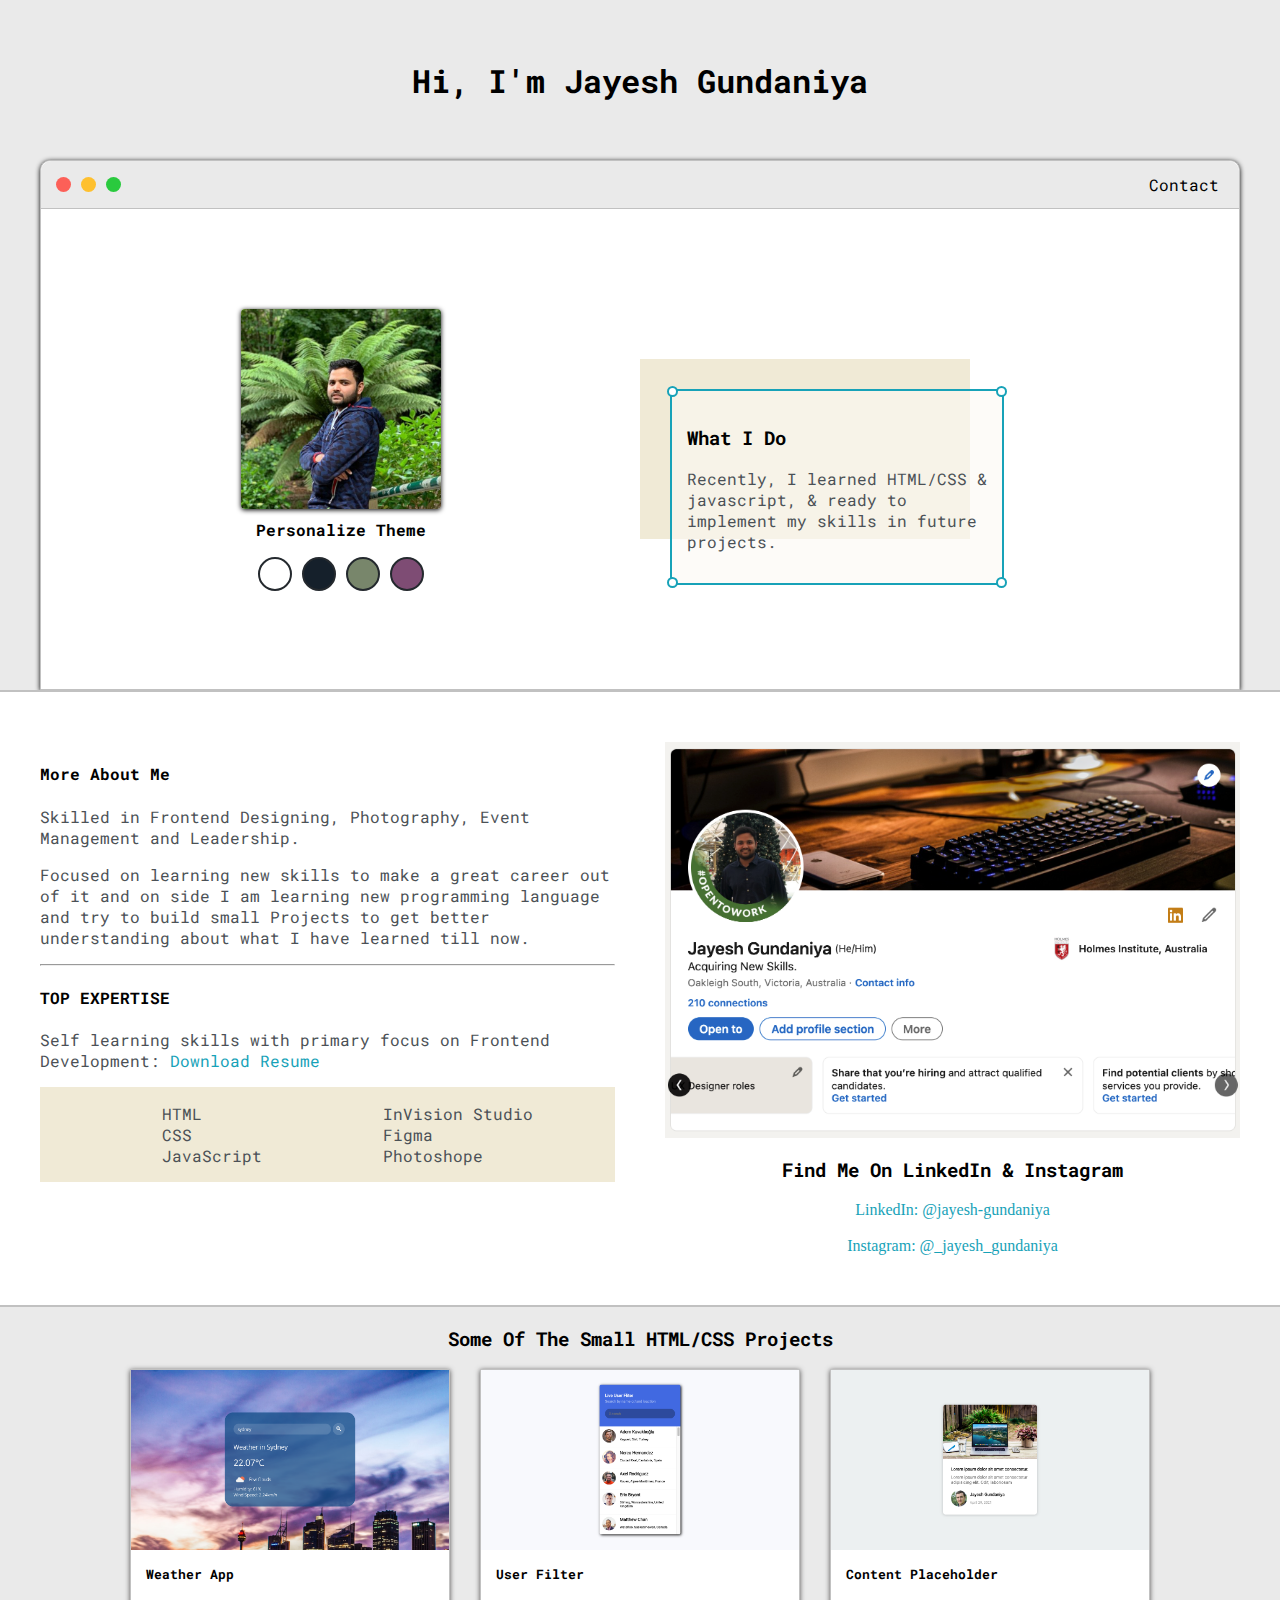
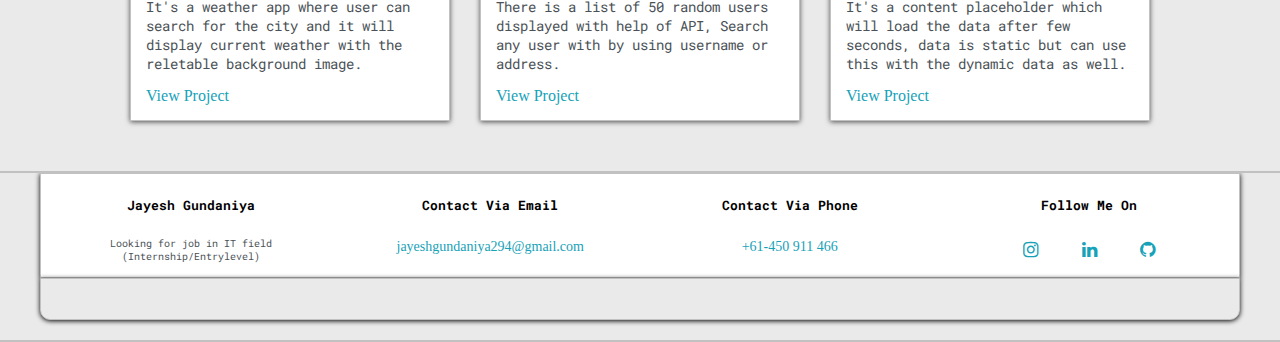
<file: index.html>
<!DOCTYPE html>
<html lang="en">
<head>
    <meta charset="UTF-8">
    <meta http-equiv="X-UA-Compatible" content="IE=edge">
    <meta name="viewport" content="width=device-width, initial-scale=1.0">
    <meta name="theme-color" content="#4285f4">
    <meta name="apple-mobile-web-app-status-bar-style" content="#4285f4">

    <link rel="stylesheet" href="./style.css">
    <link rel="stylesheet" href=
    "https://cdnjs.cloudflare.com/ajax/libs/font-awesome/4.6.3/css/font-awesome.css">
    <link id="theme-style" rel="stylesheet" href="">

    <link rel="preconnect" href="https://fonts.googleapis.com">
    <link rel="preconnect" href="https://fonts.gstatic.com" crossorigin>
    <link href="https://fonts.googleapis.com/css2?family=Open+Sans:wght@300&family=Roboto+Mono&display=swap" rel="stylesheet">
    
    <title>Jayesh's Portfolio</title>
</head>
<body>
    <section class="s1">
        <div class="main-container">
            <div class="greeting-wrap">
                <h1>Hi, I'm Jayesh Gundaniya</h1>
            </div>

            <div class="intro-wrap">
                <div class="nav-wrap">
                    <div class="dots-wrap">
                        <div class="browser-dot" id="dot-1"></div>
                        <div class="browser-dot" id="dot-2"></div>
                        <div class="browser-dot" id="dot-3"></div>
                    </div>
                    <ul id="navigation">
                        <li><a href="#bottom-container">Contact</a></li>
                    </ul> 
                </div>

                <div class="left-column">
                    <img id="profile-pic" src="images/jayesh.jpg" alt="jayesh">
                    <h4 style="text-align: center; line-height: 0;">Personalize Theme</h4>
                    <div id="theme-option-wrap">
                        <div data-mode="light" id="light-mode" class="theme-dot"></div>
                        <div data-mode="blue" id="blue-mode" class="theme-dot"></div>
                        <div data-mode="green" id="green-mode" class="theme-dot"></div>
                        <div data-mode="purple" id="purple-mode" class="theme-dot"></div>
                    </div>
                </div>

                <div class="right-column">
                    <div id="preview-shadow">
                        <div id="preview">
                            <div id="corner-tr" class="corner"></div>
                            <div id="corner-tl" class="corner"></div>
                            <h3>What I Do</h3>
                            <p>Recently, I learned HTML/CSS & javascript,
                                & ready to implement my skills in future projects.
                            </p>
                            <div id="corner-br" class="corner"></div>
                            <div id="corner-bl" class="corner"></div>
                        </div>
                    </div>
                </div>

            </div>
        </div>
    </section>

    <section class="s2">
        <div class="main-container">
            <div class="about-wrap">
                <div class="about-me">
                    <h4>More About Me</h4>
                    <p>Skilled in Frontend Designing, Photography, Event Management and Leadership.</p>
                    <p>Focused on learning new skills to make a great career 
                        out of it and on side I am learning new programming language 
                        and try to build small Projects to get better understanding about 
                        what I have learned till now.
                    </p>

                    <hr>
                        
                    <h4>TOP EXPERTISE</h4>
                    <p>Self learning skills with primary focus on Frontend Development: 
                        <a target="-blank" href="./others/resume.pdf">Download Resume</a>
                    </p>
                    
                    <div id="skills">
                        <ul> 
                            <li>HTML</li>
                            <li>CSS</li>
                            <li>JavaScript</li>
                        </ul>
                        <ul>
                            <li>InVision Studio</li>
                            <li>Figma</li>
                            <li>Photoshope</li>
                        </ul>
                    </div>
                </div>
                <div class="social-links">
                    <img class="social-img" src="./images/social.jpg" alt="">
                    <h3>Find Me On LinkedIn & Instagram</h3>

                    <a target="-blank" href="https://www.linkedin.com/in/jayesh-gundaniya/">LinkedIn: @jayesh-gundaniya</a>
                    <br>
                    <a target="-blank" href="https://instagram.com/_jayesh_gundaniya?r=nametag">Instagram: @_jayesh_gundaniya</a>
                </div>
            </div>
        </div>
    </section>

    <section class="s1">
        <div class="main-container">
            <h3 style="text-align: center;">Some Of The Small HTML/CSS Projects</h3>

            <div class="post-wrap">

                <div class="post">
                    <img class="post-img" src="./images/weather-img.png" alt="">
                    <div class="post-preview">
                        <h5 class="post-title">Weather App</h5>
                        <p class="post-intro">It's a weather app where user can search for the city and it will display current weather
                            with the reletable background image.
                        </p>
                        <a target="-blank" href="./Weather App copy/index.html">View Project</a>
                    </div>
                </div>   

                <div class="post">
                    <img class="post-img" src="./images/user-filter-img.png" alt="">
                    <div class="post-preview">
                        <h5 class="post-title">User Filter</h5>
                        <p class="post-intro">There is a list of 50 random users displayed with help of API,
                            Search any user with by using username or address.
                        </p>
                        <a target="-blank" href="./User Filter copy/index.html">View Project</a>
                    </div>
                </div>   

                <div class="post">
                    <img class="post-img" src="./images/placeholder-img.png" alt="">
                    <div class="post-preview">
                        <h5 class="post-title">Content Placeholder</h5>
                        <p class="post-intro">It's a content placeholder which will load the data after 
                            few seconds, data is static but can use this with the dynamic data as well.
                        </p>
                        <a target="-blank" href="./Content Placeholder copy/index.html">View Project</a>
                    </div>
                </div>   


            </div>
        </div>
    </section>

    <section class="s1">
        <div class="bottom-container" id="bottom-container">
            <div class="bottom-wrap">
                <div class="bottom-1">
                    <h5>Jayesh Gundaniya</h5>
                    <p>Looking for job in IT field (Internship/Entrylevel)</p>
                </div>
                <div class="bottom-2">
                    <h5>Contact Via Email</h4>
                    <a href="mailto:jayeshgundaniya294@gmail.com">jayeshgundaniya294@gmail.com</a></li>
                </div>
                <div class="bottom-3">
                    <h5>Contact Via Phone</h5>
                    <a href="tel:+61450911466">+61-450 911 466</a>
                </div>
                <div class="bottom-4">
                    <h5>Follow Me On</h5>
                    <ul class="social-icons">
                        <li><a target="-blank" href="https://instagram.com/_jayesh_gundaniya?r=nametag" class="social-icon"> <i class="fa fa-instagram"></i></a></li>
                        <li><a target="-blank" href="https://www.linkedin.com/in/jayesh-gundaniya/" class="social-icon"> <i class="fa fa-linkedin"></i></a></li>
                        <li><a target="-blank" href="https://github.com/jayesh-gundaniya" class="social-icon"> <i class="fa fa-github"></i></a></li>
                    </ul>
                </div>
            </div>
            <div class="bottom-nav-wrap">
            </div>
        </div>
    </section>

   <script type="text/javascript" src="./script.js"></script>
</body>
</html>
</file>
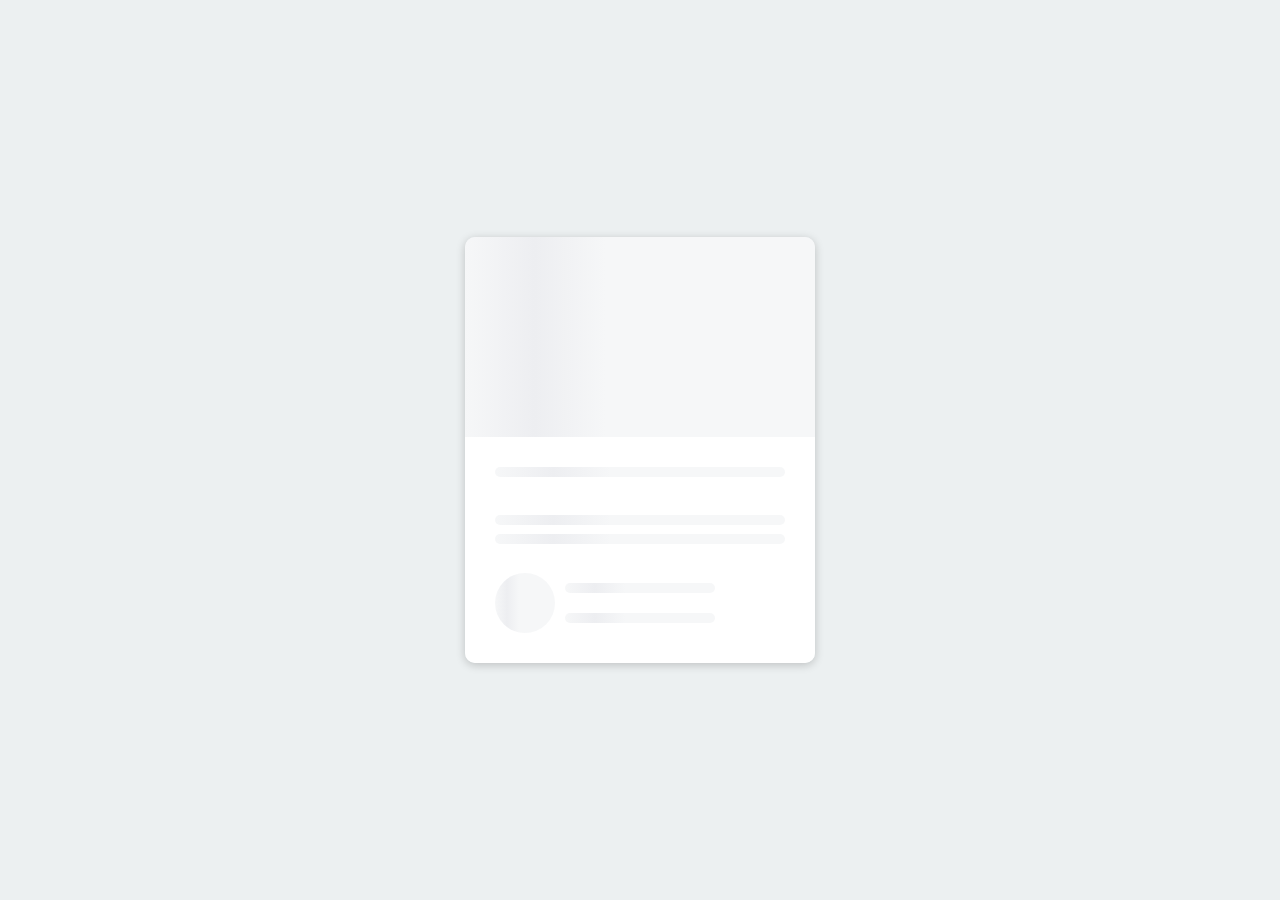
<file: Content Placeholder copy/index.html>
<!DOCTYPE html>
<html lang="en">
<head>
    <meta charset="UTF-8">
    <meta http-equiv="X-UA-Compatible" content="IE=edge">
    <meta name="viewport" content="width=device-width, initial-scale=1.0">

    <link rel="stylesheet" href="./style.css"/>
    <title>Content Placeholder</title>
</head>
<body>
    <div class="card">
        <div class="card-header animated-bg" id="header">
           &nbsp;
        </div>
        <div class="card-content">
            <h4 class="card-title animated-bg animated-bg-text" id="title">
                &nbsp;
            </h4>
            <p class="card-discription" id="discription">
                &nbsp;
                <span class="animated-bg animated-bg-text">&nbsp;</span>
                <span class="animated-bg animated-bg-text">&nbsp;</span>
            </p>   
            <div class="author">
                <div class="profile-img animated-bg" id="profile-img">
                    &nbsp;
                </div>
                <div class="author-info">
                    <strong class="animated-bg animated-bg-text" id="name"></strong>
                    <small class="animated-bg animated-bg-text" id="date"></small>
                </div>
            </div>
        </div>
    </div>

    <script src="./script.js"></script>
    
</body>
</html>
</file>
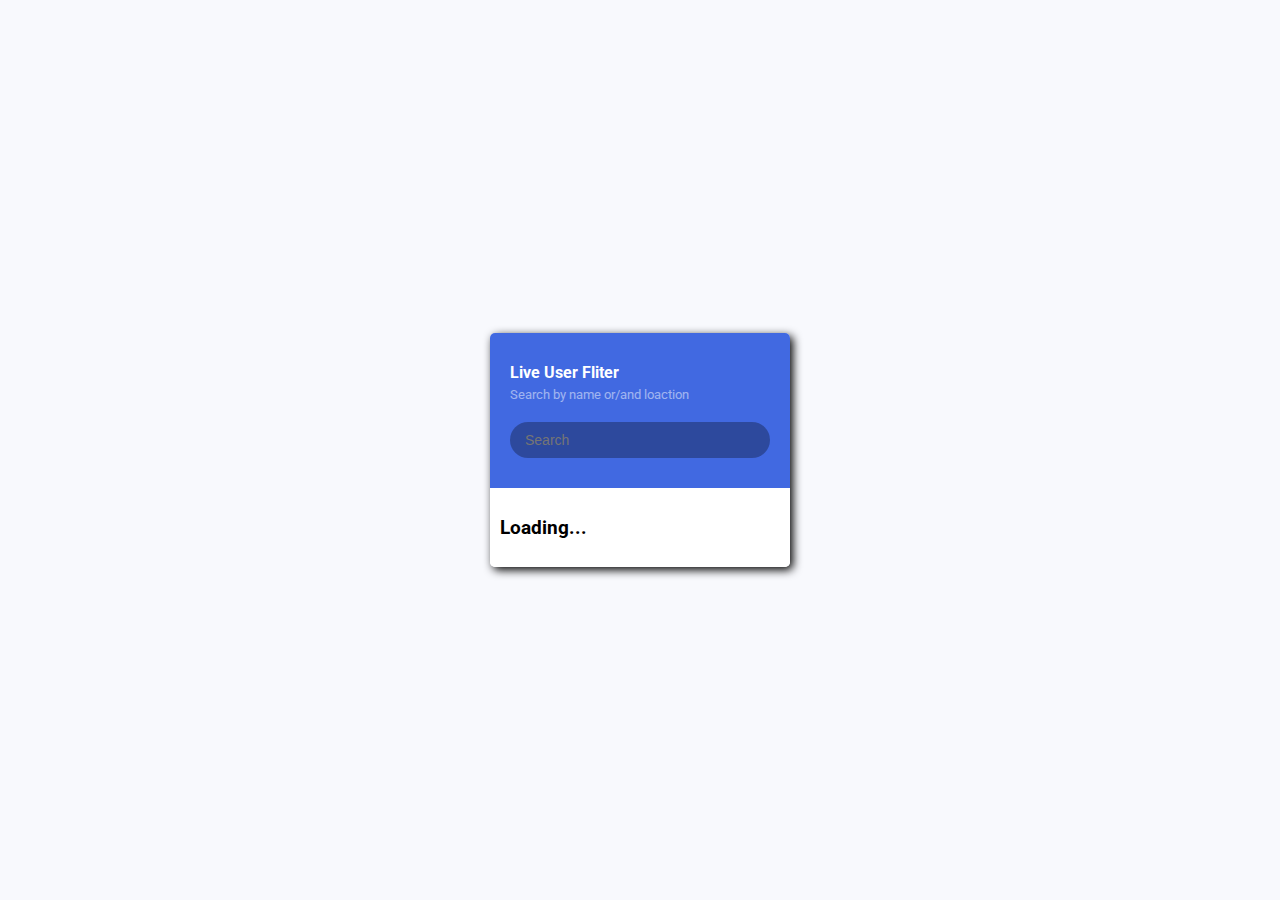
<file: User Filter copy/index.html>
<!DOCTYPE html>
<html lang="en">
<head>
    <meta charset="UTF-8">
    <meta http-equiv="X-UA-Compatible" content="IE=edge">
    <meta name="viewport" content="width=device-width, initial-scale=1.0">

    <link rel="stylesheet" href="https://cdnjs.cloudflare.com/ajax/libs/font-awesome/5.15.3/css/all.min.css">
    <link rel="stylesheet" href="./style.css"/>
    <title>User Filter</title>
</head>
<body>
    <div class="container">
       <header class="header">
           <h4 class="title">Live User Fliter</h4>
           <small class="subtitle">Search by name or/and loaction</small>
           <input type="text" id="filter" placeholder="Search">
        </header>
        
        <ul id="result" class="user-list">
            
            <li>
                <h3>Loading...</h3>
            </li>
        </ul>
    </div>

    <script src="./script.js"></script>
    
</body>
</html>
</file>
<file: style.css>
@import url("https://fonts.googleapis.com/css?family=Poppins:400,500,700&display=swap");


:root {
    --mainColor: #eaeaea;
    --secoundryColor: #fff;

    --borderColor: #c1c1c1;

    --mainText:black;
    --secoundryText: #4b5156;

    --themeDotBorder: #24292e;

    --previewBg: rgb(251, 249, 243, 0.6);
    --previewShadow: #f0ead6;
}

html, body {
    padding: 0;
    margin: 0;
}
body * {
    transition: 0.5s;
}
h1, h2, h3, h4, h5, h6, strong {
    color: var(--mainText);
    font-family: 'Roboto Mono', monospace;
}

p, li, span, label, input, textarea {
    color: var(--secoundryText);
    font-family: 'Roboto Mono', monospace;
}

a {
    text-decoration: none;
    color: #17a2b8;
}

ul {
    list-style: none;
}

.s1 {
    background-color: var(--mainColor);
    border-bottom: 2px solid var(--borderColor);
    overflow: auto;
}

.s2 {
    background-color: var(--secoundryColor);
    border-bottom: 2px solid var(--borderColor);
    overflow: auto;
}

.main-container {
    width: 1200px;
    margin: 0 auto;
}
@media screen and (max-width: 1200px){
    .main-container{
        width: 95%;
    }
    
}

/*--------------Home Page-------------*/

.greeting-wrap {
    display: grid;
    min-height: 10em;
    align-content: center;
    justify-content: center;
}

.intro-wrap {
    background-color: var(--secoundryColor);
    border: 1px solid var(--borderColor);
    box-shadow: black 0 1px 5px;
    border-radius: 10px 10px 0 0;
    display: grid;
    grid-template-columns: 1fr 1fr;
    grid-template-rows: 3em 30em;
    grid-template-areas: 
        'nav-wrap nav-wrap'
        'left-column right-column'
    ;
}

.nav-wrap {
    grid-area: nav-wrap;
    border-bottom: 1px solid var(--borderColor);
    display: flex;
    justify-content: space-between;
    align-items: center;
    background-color: var(--mainColor);
    border-radius: 10px 10px 0 0;
   
}

#navigation a {
    color: var(--mainText);
}
#navigation {
    margin: 0;
    padding: 10px;
}
#navigation li {
    display: inline-block;
    margin: 10px ;
}

/*--------------Left Side-------------*/

.left-column {
    grid-area: left-column;
    padding-top: 100px;
}
#profile-pic {
    height: 200px;
    width: 200px;
    object-fit: cover;
    border-radius: 4px;
    box-shadow: black 0 1px 5px;
    margin: 0 auto;
    display: block;
    
}
.left-column img:hover {
    opacity: 0.5;
}


#theme-option-wrap {
    display: flex;
    justify-content: center;
}

.theme-dot {
    height: 30px;
    width: 30px;
    border-radius: 50%;
    background-color: black;
    margin: 5px;
    border: 2px solid var(--themeDotBorder);
}
.theme-dot:hover {
    border-width: 4px;
    animation-duration: 2s;
}

#light-mode {
    background-color: #fff;
}
#blue-mode {
    background-color: #15202b;
}
#green-mode {
    background-color:#78866b;
}
#purple-mode {
    background-color: #7e4c74;
}

/*--------------Right Side-------------*/

.right-column {
    grid-area: right-column;
    display: grid;
    align-content: center;
    padding-top: 50px;
    padding-bottom: 50px;
    
}
#preview-shadow {
    background-color: var(--previewShadow);
    width: 300px;
    height: 150px;
    padding-left: 30px;
    padding-top: 30px;
}
#preview {
    width: 300px;
    border: 2px solid #17a2b8;
    background-color: var(--previewBg);
    padding: 15px;
    position: relative;
}
@media screen and (max-width: 800px){
    .intro-wrap {
        
        grid-template-columns: 1fr;
        grid-template-areas: 
            'nav-wrap'
            'left-column'
            'right-column'
        ;
    }
    .right-column {
        justify-content: center;
        padding-bottom: 70px;
        padding-top: 10px;
    }
    #preview-shadow {
        background-color: var(--previewShadow);
        width: 200px;
        height: 210px;
        padding-left: 30px;
        padding-top: 30px;
    }
    #preview {
        width: 200px;
        border: 2px solid #17a2b8;
        background-color: var(--previewBg);
        padding: 15px;
        position: relative;
    }
    
}

.corner{
    background-color: #fff;
    height: 7px;
    width: 7px;
    border-radius: 50%;
    border: 2px solid #17a2b8;
    position: absolute;
}
#corner-tr {
    top: -5px;
    right: -5px;
}
#corner-tl {
    top: -5px;
    left: -5px;
}
#corner-br {
    bottom: -5px;
    right: -5px;
}
#corner-bl {
    bottom: -5px;
    left: -5px;
}

.dots-wrap{
    display: flex;
    padding: 10px;
}

.browser-dot {
    height: 15px;
    width: 15px;
    border-radius: 50%;
    margin: 5px;
}

#dot-1 {
    background-color: #fc6058;
}
#dot-2 {
    background-color: #fec02f;
}
#dot-3 {
    background-color: #2aca3e;
}

/*--------------About Page-------------*/

.about-wrap {
    display: grid;
    grid-template-columns: repeat(auto-fit, minmax(320px, 1fr));
    padding-top: 50px;
    padding-bottom: 50px;
    gap: 50px;
}

#skills {
    display: flex;
    justify-content: space-evenly;
    background-color: var(--previewShadow);
    
}

.social-links {
    display: grid;
    align-content: center;
    text-align: center;
}

.social-img {
    width: 100%;
}

/*--------------Portfolio Page-------------*/

.post-wrap {
    display: grid;
    grid-template-columns: repeat(auto-fit, 320px);
    justify-content: center;
    gap: 30px;
    padding-bottom: 50px;
}

.post {
    border: 0.5px solid var(--borderColor);
    box-shadow: rgb(80, 79, 79) 0 1px 5px;
}

.post-img {
    display: block;
    width: 100%;
    height: 180px;
    object-fit: cover;

}

.post-preview {
    background-color: #fff;
    padding: 15px;
}

.post-title {
    color: black;
    margin: 0;
}

.post-intro {
    color: #4b5156;
    font-size: 14px;
}


/*--------------Footer-------------*/

.bottom-wrap {
    background-color: var(--secoundryColor);
    border: 1px solid var(--borderColor);
    box-shadow: black 0 1px 5px;
    grid-template-columns: 1fr 1fr 1fr 1fr;
    display: grid;
    grid-template-areas: 'bottom-1 bottom-2 bottom-3 bottom-4';
}
    @media screen and (max-width: 800px){
        .bottom-wrap{
            grid-template-columns: 1fr;
            grid-template-areas: 
            'bottom-1'
            'bottom-2'
            'bottom-3'
            'bottom-4'
            ;
            
        }
} 
.bottom-1 {
    grid-area: bottom-1;
    text-align: center;
}
.bottom-1 p {
    font-size: 10px;
}
.bottom-2 {
    grid-area: bottom-2;
    text-align: center;
}
.bottom-2 a {
    font-size: 14px;
}
.bottom-3 {
    grid-area: bottom-3;
    text-align: center;
}
.bottom-3 a {
    font-size: 14px;
}
.bottom-4 {
    grid-area: bottom-4;
    text-align: center;
}
.bottom-4 h4 {
    margin-bottom: 0px;
}



.bottom-nav-wrap {
    border: 1px solid var(--borderColor);
    background-color: var(--mainColor);
    border-radius: 0 0 10px 10px;
    box-shadow: black 0 1px 5px;
    height: 40px;
}

.bottom-container {
    width: 1200px;
    margin: 0 auto;
    padding-bottom: 20px;
}
@media screen and (max-width: 1200px){
    .bottom-container{
        width: 95%;
    }
    
}

.social-icons {
    display: flex;
    justify-content: space-evenly;
    padding-right: 40px;
    
}

.social-icons li {
    font-size: 18px;
}
</file>
<file: Content Placeholder copy/style.css>
@import url('https://fonts.googleapis.com/css?family=Roboto');

* {
    box-sizing: border-box;

}
body{
    background-color: #ecf0f1;
    font-family: 'Roboto', sans-serif;
    display: flex;
    overflow: hidden;
    align-items: center;
    justify-content: center;
    height: 100vh;
    margin: 0;
}

img {
    max-width: 100%;
}

.card {
    width: 350px;
    border-radius: 10px;
    box-shadow: 0 2px 10px rgba(0, 0, 0, 0.2);
    overflow: hidden;
}

.card-header {
    height: 200px;
}

.card-header img {
    object-fit: cover;
    height: 100%;
    width: 100%;
}

.card-content {
    background-color: #fff;
    padding: 30px;
}

.card-title {
    height: 20px;
    margin: 0;
}
.card-discription  {
    color: #777;
    margin: 10px 0 20px;
}

.author {
    display: flex;
}

.profile-img  {
    border-radius: 50%;
    overflow: hidden;
    height: 60px;
    width: 60px;
}

.author-info {
    display: flex;
    flex-direction: column;
    margin-left: 10px;
    width: 150px;
    justify-content: space-around;
}

.author-info small {
    color:#aaa
}

.animated-bg {
    background-image: linear-gradient(
        to right,
        #f6f7f8 0%,
        #edeef1 10%,
        #f6f7f8 20%,
        #f6f7f8 100%
    );
    background-size: 200% 100%;
    animation: bgPos 1s linear infinite;
}

.animated-bg-text {
    border-radius: 50px;
    display: inline-block;
    margin: 0;
    height: 10px;
    width: 100%;
}

@keyframes bgPos {
    0% {
        background-position: 50% 0;
    }
    100% {
        background-position: -150% 0;
    }
}
</file>
<file: User Filter copy/style.css>
@import url('https://fonts.googleapis.com/css?family=Roboto');

* {
    box-sizing: border-box;

}
body{
    background-color: #f8f9fd;
    font-family: 'Roboto', sans-serif;
    align-items: center;
    justify-content: center;
    display: flex;
    overflow: hidden;
    height: 100vh;
    margin: 0;
}

.container{
    border-radius:  5px;
    box-shadow: 3px 3px 10px rgba(0, 0, 0, 2);
    overflow: hidden;
    width: 300px;
    
}

.title{
    margin: 0;
}

.subtitle{
    display: inline-block;
    margin: 5px 0 20px;
    opacity: 0.5;
}

.header{
    background-color: royalblue;
    color: white;
    padding: 30px 20px;
}

.header input {
    background-color: rgba(0, 0, 0, 0.3);
    border-radius: 50px;
    border: 0;
    color: white;
    font-size: 14px;
    padding: 10px 15px;
    width: 100%;
}

.header input:focus{
    outline: none;
}

.user-list{
    background-color: white;
    list-style: none;
    margin: 0;
    padding: 0;
    max-height: 400px;
    overflow: auto;
}

.user-list li {
    display: flex;
    padding: 10px;
}

.user-list img {
    border-radius: 50%;
    height: 50px;
    width: 50px;
    object-fit: cover;
}

.user-list .user-info {
    margin-left: 15px;
    
}

.user-list .user-info h4 {
    margin: 0;
}

.user-list .user-info p {
    font-size: 12px;
}

.user-list li:not(:last-of-type) {
    border-bottom: 1px solid #eee;
}

.user-list li.hide {
    display: none;
}
</file>
